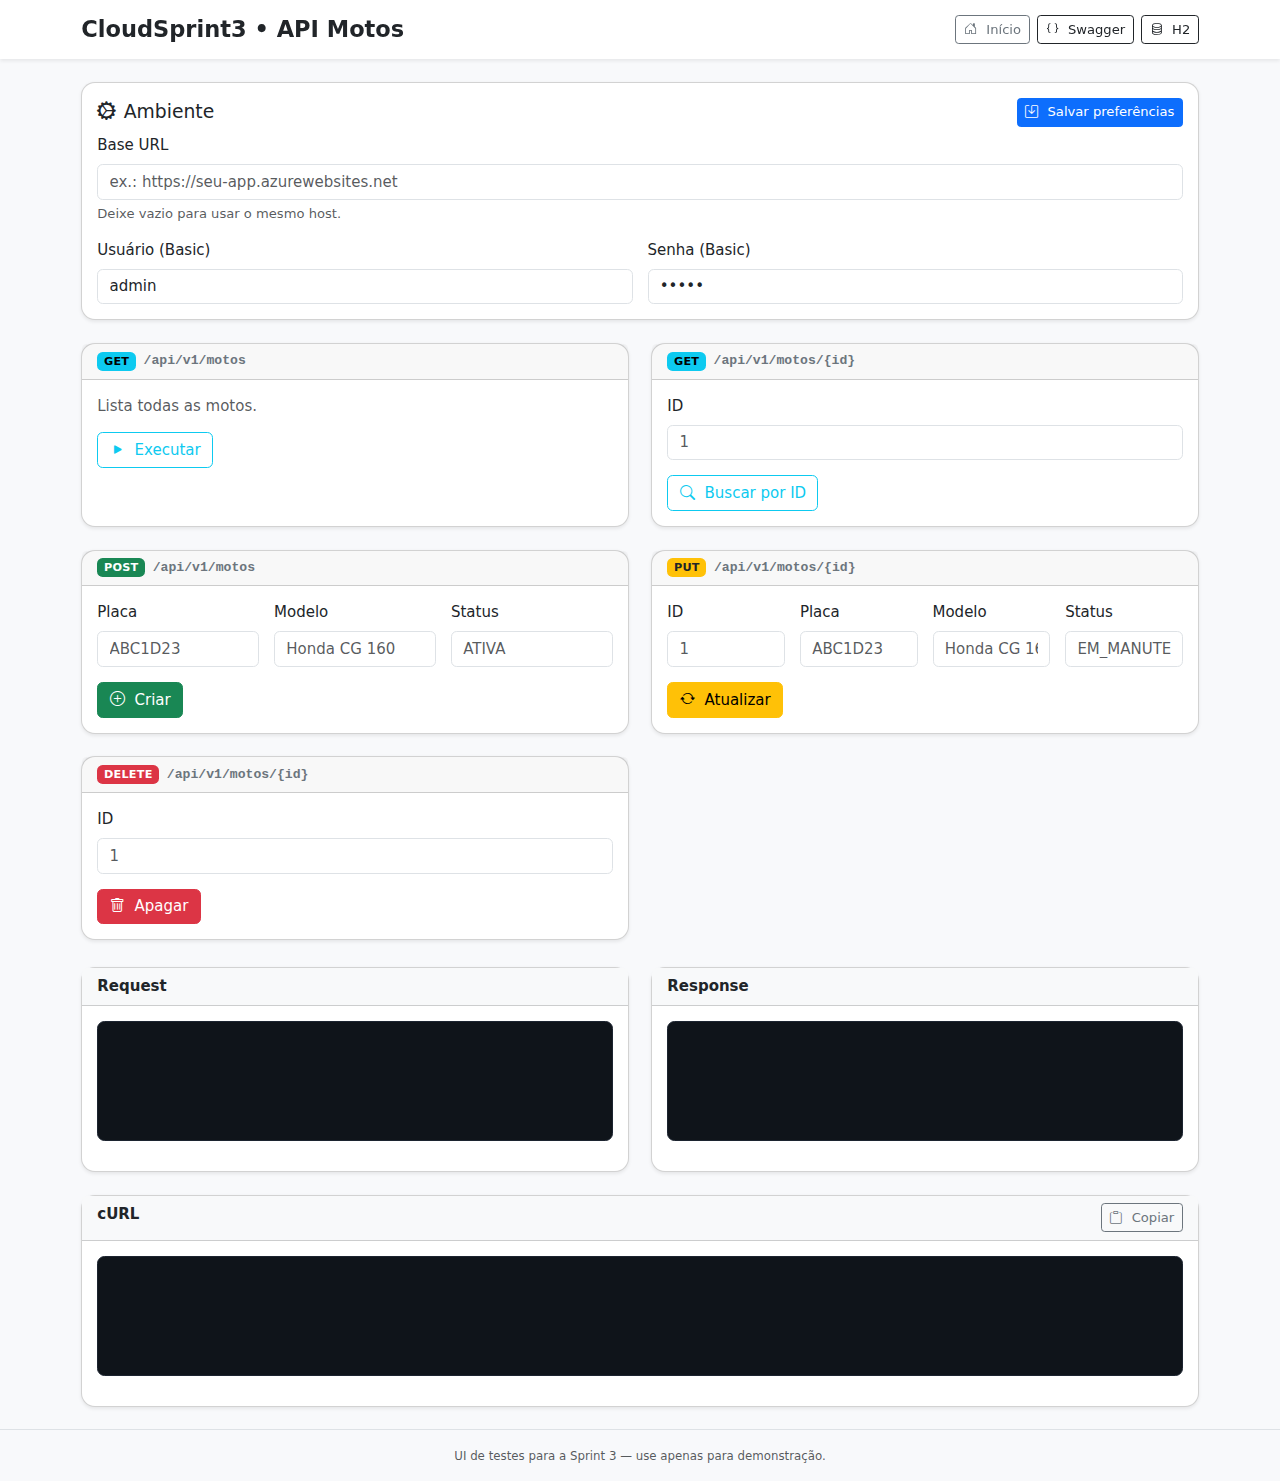
<file: src/main/resources/static/index.html>
<!DOCTYPE html>
<html lang="pt-br">
<head>
    <meta charset="UTF-8" />
    <title>CloudSprint3 • API Motos</title>
    <meta name="viewport" content="width=device-width, initial-scale=1" />
    <!-- Bootstrap + Icons -->
    <link href="https://cdn.jsdelivr.net/npm/bootstrap@5.3.3/dist/css/bootstrap.min.css" rel="stylesheet">
    <link href="https://cdn.jsdelivr.net/npm/bootstrap-icons@1.11.3/font/bootstrap-icons.css" rel="stylesheet">
    <link rel="stylesheet" href="styles.css" />
</head>
<body>
<header class="navbar navbar-light bg-white shadow-sm sticky-top">
    <div class="container py-2">
        <h1 class="h4 mb-0 fw-bold">CloudSprint3 • API Motos</h1>
        <div class="d-flex gap-2">
            <a class="btn btn-outline-secondary btn-sm" href="/index"><i class="bi bi-house-door"></i> Início</a>
            <a class="btn btn-outline-dark btn-sm" href="/swagger-ui/index.html" target="_blank"><i class="bi bi-braces"></i> Swagger</a>
            <a class="btn btn-outline-dark btn-sm" href="/h2-console" target="_blank"><i class="bi bi-database"></i> H2</a>
        </div>
    </div>
</header>

<main class="container my-4">
    <!-- Ambiente -->
    <div class="card shadow-sm mb-4">
        <div class="card-body">
            <div class="d-flex justify-content-between align-items-center mb-2">
                <h2 class="h5 mb-0"><i class="bi bi-gear-wide-connected me-2"></i>Ambiente</h2>
                <button id="saveEnv" class="btn btn-primary btn-sm"><i class="bi bi-save"></i> Salvar preferências</button>
            </div>
            <div class="row g-3">
                <div class="col-12">
                    <label class="form-label">Base URL</label>
                    <input id="baseUrl" class="form-control" placeholder="ex.: https://seu-app.azurewebsites.net">
                    <div class="form-text">Deixe vazio para usar o mesmo host.</div>
                </div>
                <div class="col-sm-6">
                    <label class="form-label">Usuário (Basic)</label>
                    <input id="user" class="form-control" value="admin">
                </div>
                <div class="col-sm-6">
                    <label class="form-label">Senha (Basic)</label>
                    <input id="pass" class="form-control" type="password" value="admin">
                </div>
            </div>
        </div>
    </div>

    <!-- Operações -->
    <div class="row g-4">
        <!-- GET ALL -->
        <div class="col-lg-6">
            <div class="card shadow-sm h-100">
                <div class="card-header d-flex align-items-center gap-2">
                    <span class="badge text-bg-info">GET</span>
                    <code>/api/v1/motos</code>
                </div>
                <div class="card-body">
                    <p class="text-muted mb-3">Lista todas as motos.</p>
                    <button class="btn btn-outline-info" data-op="list">
                        <i class="bi bi-play-fill"></i> Executar
                    </button>
                </div>
            </div>
        </div>

        <!-- GET BY ID -->
        <div class="col-lg-6">
            <div class="card shadow-sm h-100">
                <div class="card-header d-flex align-items-center gap-2">
                    <span class="badge text-bg-info">GET</span>
                    <code>/api/v1/motos/{id}</code>
                </div>
                <div class="card-body">
                    <div class="mb-3">
                        <label class="form-label">ID</label>
                        <input id="getId" type="number" min="1" class="form-control" placeholder="1" />
                    </div>
                    <button class="btn btn-outline-info" data-op="get">
                        <i class="bi bi-search"></i> Buscar por ID
                    </button>
                </div>
            </div>
        </div>

        <!-- POST -->
        <div class="col-lg-6">
            <div class="card shadow-sm h-100">
                <div class="card-header d-flex align-items-center gap-2">
                    <span class="badge text-bg-success">POST</span>
                    <code>/api/v1/motos</code>
                </div>
                <div class="card-body">
                    <div class="row g-3">
                        <div class="col-md-4">
                            <label class="form-label">Placa</label>
                            <input id="postPlaca" class="form-control" maxlength="10" placeholder="ABC1D23" />
                        </div>
                        <div class="col-md-4">
                            <label class="form-label">Modelo</label>
                            <input id="postModelo" class="form-control" maxlength="100" placeholder="Honda CG 160" />
                        </div>
                        <div class="col-md-4">
                            <label class="form-label">Status</label>
                            <input id="postStatus" class="form-control" maxlength="30" placeholder="ATIVA" />
                        </div>
                    </div>
                    <button class="btn btn-success mt-3" data-op="post">
                        <i class="bi bi-plus-circle"></i> Criar
                    </button>
                </div>
            </div>
        </div>

        <!-- PUT -->
        <div class="col-lg-6">
            <div class="card shadow-sm h-100">
                <div class="card-header d-flex align-items-center gap-2">
                    <span class="badge text-bg-warning text-dark">PUT</span>
                    <code>/api/v1/motos/{id}</code>
                </div>
                <div class="card-body">
                    <div class="row g-3">
                        <div class="col-md-3">
                            <label class="form-label">ID</label>
                            <input id="putId" type="number" min="1" class="form-control" placeholder="1" />
                        </div>
                        <div class="col-md-3">
                            <label class="form-label">Placa</label>
                            <input id="putPlaca" class="form-control" maxlength="10" placeholder="ABC1D23" />
                        </div>
                        <div class="col-md-3">
                            <label class="form-label">Modelo</label>
                            <input id="putModelo" class="form-control" maxlength="100" placeholder="Honda CG 160 Start" />
                        </div>
                        <div class="col-md-3">
                            <label class="form-label">Status</label>
                            <input id="putStatus" class="form-control" maxlength="30" placeholder="EM_MANUTENCAO" />
                        </div>
                    </div>
                    <button class="btn btn-warning mt-3" data-op="put">
                        <i class="bi bi-arrow-repeat"></i> Atualizar
                    </button>
                </div>
            </div>
        </div>

        <!-- DELETE -->
        <div class="col-lg-6">
            <div class="card shadow-sm h-100">
                <div class="card-header d-flex align-items-center gap-2">
                    <span class="badge text-bg-danger">DELETE</span>
                    <code>/api/v1/motos/{id}</code>
                </div>
                <div class="card-body">
                    <div class="mb-3">
                        <label class="form-label">ID</label>
                        <input id="delId" type="number" min="1" class="form-control" placeholder="1" />
                    </div>
                    <button class="btn btn-danger" data-op="delete">
                        <i class="bi bi-trash"></i> Apagar
                    </button>
                </div>
            </div>
        </div>
    </div>

    <!-- Request / Response -->
    <div class="row g-4 mt-1">
        <div class="col-lg-6">
            <div class="card shadow-sm h-100">
                <div class="card-header bg-light"><strong>Request</strong></div>
                <div class="card-body">
                    <pre id="req" class="console"></pre>
                </div>
            </div>
        </div>
        <div class="col-lg-6">
            <div class="card shadow-sm h-100">
                <div class="card-header bg-light d-flex justify-content-between">
                    <strong>Response</strong>
                    <small id="meta" class="text-muted"></small>
                </div>
                <div class="card-body">
                    <!-- tabela dinâmica para GET all -->
                    <div id="tableBox" class="table-responsive d-none">
                        <table class="table table-sm table-striped align-middle mb-3">
                            <thead>
                            <tr><th>ID</th><th>Placa</th><th>Modelo</th><th>Status</th></tr>
                            </thead>
                            <tbody id="tableBody"></tbody>
                        </table>
                    </div>
                    <pre id="res" class="console"></pre>
                </div>
            </div>
        </div>
    </div>

    <!-- cURL -->
    <div class="card shadow-sm my-4">
        <div class="card-header bg-light d-flex justify-content-between">
            <strong>cURL</strong>
            <button id="copyCurl" class="btn btn-outline-secondary btn-sm"><i class="bi bi-clipboard"></i> Copiar</button>
        </div>
        <div class="card-body">
            <pre id="curl" class="console"></pre>
        </div>
    </div>

    <!-- Toast -->
    <div class="position-fixed bottom-0 end-0 p-3" style="z-index:11">
        <div id="toast" class="toast align-items-center text-bg-dark border-0" role="alert">
            <div class="d-flex">
                <div class="toast-body" id="toastMsg">Pronto!</div>
                <button type="button" class="btn-close btn-close-white me-2 m-auto" data-bs-dismiss="toast"></button>
            </div>
        </div>
    </div>
</main>

<footer class="border-top py-3 text-center text-muted">
    <small>UI de testes para a Sprint 3 — use apenas para demonstração.</small>
</footer>

<script src="https://cdn.jsdelivr.net/npm/bootstrap@5.3.3/dist/js/bootstrap.bundle.min.js"></script>
<script>
    const $ = (id) => document.getElementById(id);

    // Preferências
    const storage = {
      load() {
        $('baseUrl').value = localStorage.getItem('baseUrl') || '';
        $('user').value    = localStorage.getItem('user') || 'admin';
        $('pass').value    = localStorage.getItem('pass') || 'admin';
      },
      save() {
        localStorage.setItem('baseUrl', $('baseUrl').value.trim());
        localStorage.setItem('user', $('user').value);
        localStorage.setItem('pass', $('pass').value);
        toast('Preferências salvas.');
      }
    };

    // Helpers
    function joinUrl(base, path){
      const b = (base || '').replace(/\/+$/, '');
      return (b ? b : '') + path;
    }
    function authHeader(){
      return 'Basic ' + btoa(($('user').value||'') + ':' + ($('pass').value||''));
    }
    function pretty(o){ try{ return JSON.stringify(o, null, 2); }catch{return String(o)} }
    function curlOf({method,url,headers,body}){
      const lines=[`curl -i -X ${method} "${url}"`];
      Object.entries(headers||{}).forEach(([k,v])=>lines.push(`  -H "${k}: ${v}"`));
      if(body) lines.push(`  -d '${JSON.stringify(body)}'`);
      return lines.join(' \\\n');
    }
    function toast(msg){
      $('toastMsg').textContent = msg;
      const t = new bootstrap.Toast($('toast'));
      t.show();
    }

    // Renderização de tabela para GET all
    function renderTableIfArray(data){
      const box = $('tableBox');
      const body = $('tableBody');
      body.innerHTML = '';
      if(Array.isArray(data) && data.length){
        box.classList.remove('d-none');
        data.forEach(m => {
          const tr = document.createElement('tr');
          const badge = (s) => {
            if(!s) return '-';
            const n = (''+s).toUpperCase();
            let cls = 'text-bg-secondary';
            if(n.includes('ATIVA')) cls='text-bg-success';
            else if(n.includes('MANUT')) cls='text-bg-warning';
            else if(n.includes('INAT')) cls='text-bg-secondary';
            tr.innerHTML = `
              <td>${m.id ?? '-'}</td>
              <td><code>${m.placa ?? '-'}</code></td>
              <td>${m.modelo ?? '-'}</td>
              <td><span class="badge ${cls}">${m.status ?? '-'}</span></td>`;
          };
          badge(m.status);
          body.appendChild(tr);
        });
        return true;
      }
      box.classList.add('d-none');
      return false;
    }

    // Chamada central
    async function callApi(method, path, body){
      const base = $('baseUrl').value.trim();
      const url  = joinUrl(base, path);
      const headers = { 'Authorization': authHeader() };
      if(body) headers['Content-Type'] = 'application/json';

      const reqView = { method, url, headers, body: body || null };
      $('req').textContent  = pretty(reqView);
      $('curl').textContent = curlOf(reqView);

      const t0 = performance.now();
      try{
        const resp = await fetch(url, { method, headers, body: body ? JSON.stringify(body) : undefined });
        const ms = Math.round(performance.now() - t0);
        const ct = resp.headers.get('content-type') || '';
        let payload;
        if(ct.includes('application/json')) payload = await resp.json();
        else payload = await resp.text();

        $('meta').textContent = `${resp.status} ${resp.statusText} • ${ms}ms`;

        // Se for GET all e vier array, mostra tabela; mantém JSON abaixo
        const showedTable = renderTableIfArray(payload);
        $('res').textContent = typeof payload === 'string' ? payload : pretty(payload);
        if(showedTable) $('res').textContent += '\n\n// JSON completo acima';

        // Mensagens amigáveis
        if(method==='POST' && resp.status===201) toast('Criado com sucesso.');
        if(method==='PUT'){
          if(resp.ok) toast('Atualizado com sucesso.');
          else if(resp.status===404) toast('ID não encontrado.');
          else if(resp.status===409) toast('Conflito (placa duplicada).');
        }
        if(method==='DELETE'){
          if(resp.ok) toast('Removido com sucesso.');
          else if(resp.status===404) toast('ID não encontrado para exclusão.');
        }
      }catch(e){
        $('meta').textContent = 'Erro de rede';
        $('res').textContent = e.message || String(e);
        toast('Falha de rede. Verifique a URL e a API.');
      }
    }

    // Ações
    document.querySelectorAll('[data-op]').forEach(btn=>{
      btn.addEventListener('click', ()=>{
        const op = btn.dataset.op;
        if(op==='list') return callApi('GET','/api/v1/motos');
        if(op==='get'){
          const id = +$('getId').value; if(!id) return toast('Informe um ID válido.');
          return callApi('GET', `/api/v1/motos/${id}`);
        }
        if(op==='post'){
          const placa=$('postPlaca').value.trim(), modelo=$('postModelo').value.trim(), status=$('postStatus').value.trim();
          if(!placa||!modelo||!status) return toast('Preencha placa, modelo e status.');
          return callApi('POST','/api/v1/motos',{placa,modelo,status});
        }
        if(op==='put'){
          const id=+$('putId').value, placa=$('putPlaca').value.trim(), modelo=$('putModelo').value.trim(), status=$('putStatus').value.trim();
          if(!id) return toast('Informe um ID válido.');
          if(!placa||!modelo||!status) return toast('Preencha placa, modelo e status.');
          return callApi('PUT', `/api/v1/motos/${id}`, {placa,modelo,status});
        }
        if(op==='delete'){
          const id=+$('delId').value; if(!id) return toast('Informe um ID válido.');
          return callApi('DELETE', `/api/v1/motos/${id}`);
        }
      });
    });

    $('copyCurl').addEventListener('click', async ()=>{
      try{ await navigator.clipboard.writeText($('curl').textContent); toast('cURL copiado!'); }
      catch{ toast('Não foi possível copiar.'); }
    });

    $('saveEnv').addEventListener('click', storage.save);
    storage.load();
</script>
</body>
</html>
</file>
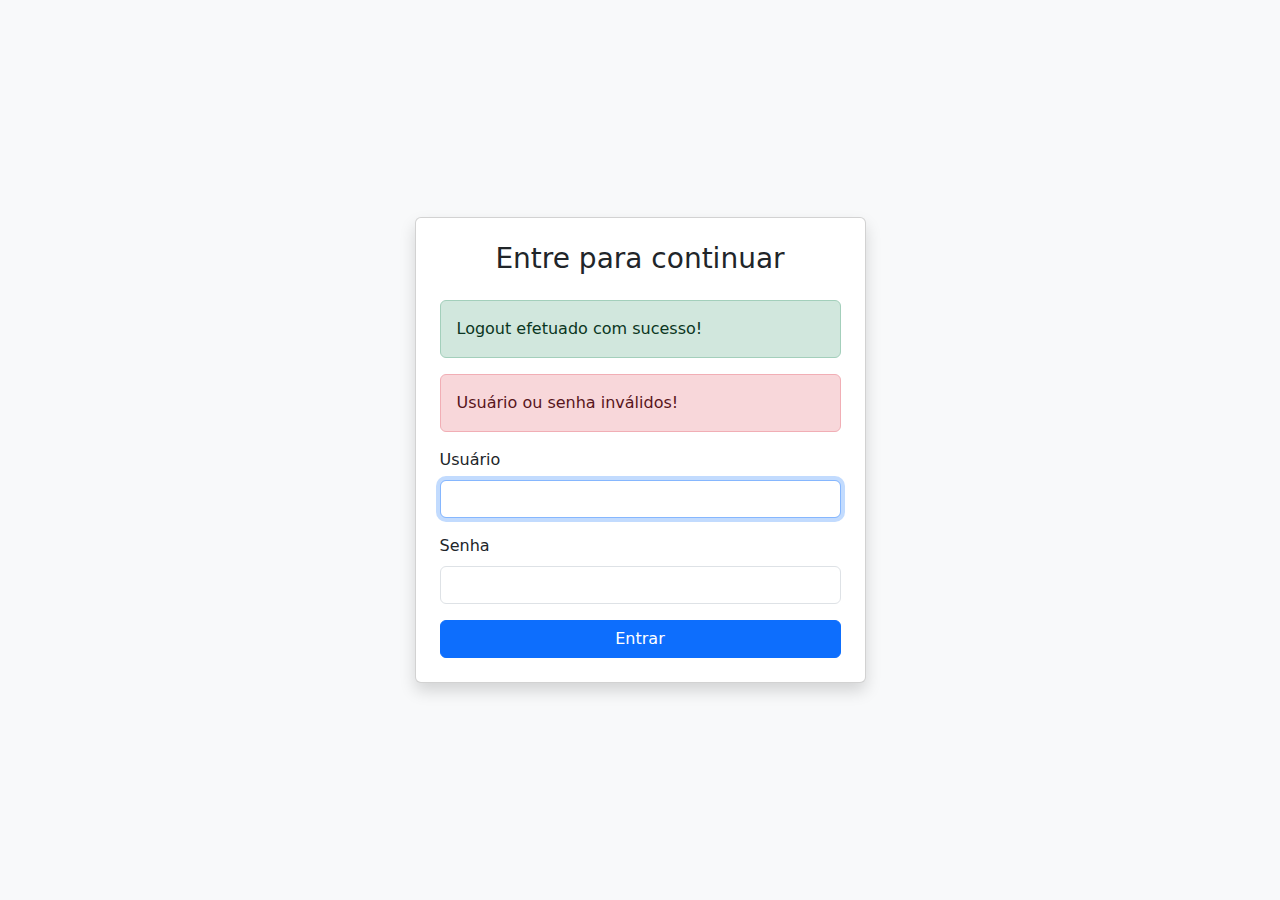
<file: src/main/resources/templates/login.html>
<!doctype html>
<html lang="pt-br" xmlns:th="http://www.thymeleaf.org">
<head>
    <meta charset="utf-8">
    <title>Login</title>
    <link href="https://cdn.jsdelivr.net/npm/bootstrap@5.3.3/dist/css/bootstrap.min.css" rel="stylesheet">
</head>
<body class="bg-light d-flex align-items-center" style="height:100vh;">
<div class="container">
    <div class="row justify-content-center">
        <div class="col-md-5">
            <div class="card shadow">
                <div class="card-body p-4">
                    <h3 class="text-center mb-4">Entre para continuar</h3>

                    <div th:if="${param.logout}" class="alert alert-success">Logout efetuado com sucesso!</div>
                    <div th:if="${param.error}"  class="alert alert-danger">Usuário ou senha inválidos!</div>

                    <form th:action="@{/login}" method="post" class="text-start">
                        <div class="mb-3">
                            <label class="form-label">Usuário</label>
                            <input class="form-control" type="text" name="username" required autofocus>
                        </div>
                        <div class="mb-3">
                            <label class="form-label">Senha</label>
                            <input class="form-control" type="password" name="password" required>
                        </div>

                        <!-- CSRF token (Spring expõe _csrf no modelo) -->
                        <input type="hidden" th:name="${_csrf.parameterName}" th:value="${_csrf.token}"/>

                        <button class="btn btn-primary w-100" type="submit">Entrar</button>
                    </form>

                </div>
            </div>
        </div>
    </div>
</div>
<script src="https://cdn.jsdelivr.net/npm/bootstrap@5.3.3/dist/js/bootstrap.bundle.min.js"></script>
</body>
</html>
</file>
<file: src/main/resources/static/styles.css>
:root{
  /* Paleta clara estilo Bootstrap */
  --bg:#f8f9fb;
  --panel:#ffffff;
  --muted:#6c757d;
  --text:#212529;
  --accent:#0d6efd;    /* primária */
  --ok:#198754;        /* success */
  --warn:#ffc107;      /* warning */
  --err:#dc3545;       /* danger */
  --border:#dee2e6;
  --chip:#f0f2f5;
  --shadow:0 6px 18px rgba(0,0,0,.08);
}

/* Reset básico */
*{box-sizing:border-box}
html,body{
  margin:0;padding:0;
  background:var(--bg);color:var(--text);
  font:15px/1.5 system-ui,Segoe UI,Roboto,Arial
}
a{color:var(--accent);text-decoration:none}
a:hover{text-decoration:underline}

/* Header fixo */
header.navbar{z-index:10}

/* Card environment */
.env{background:var(--panel);box-shadow:var(--shadow)}
.env label{font-size:.85rem;font-weight:600;color:var(--muted)}
.env input.form-control{
  border-radius:10px;
  transition:border-color .15s,box-shadow .15s
}
.env input.form-control:focus{
  border-color:#b6d4fe;
  box-shadow:0 0 0 .25rem rgba(13,110,253,.15)
}
.env .btn{border-radius:10px}

/* Cards de operação */
.card{border-radius:14px}
.card-header{font-weight:600}
.card-header code{color:var(--muted)}
.card-header .badge{font-size:.75rem;padding:.35em .6em}

.btn i{margin-right:.35rem}

/* Consoles */
.console{
  background:#0f141a;color:#ecf2f8;
  border-radius:.5rem;padding:1rem;
  border:1px solid #1c2430;
  overflow:auto;min-height:120px
}

/* Tabela de GET all */
.table td,.table th{vertical-align:middle}
.badge{text-transform:uppercase;letter-spacing:.02em}

/* Toast escuro */
.toast{border-radius:.75rem}

/* Footer */
footer{font-size:.9rem}

/* Responsivo */
@media (max-width:576px){
  .navbar .container{gap:.75rem}
}
</file>
